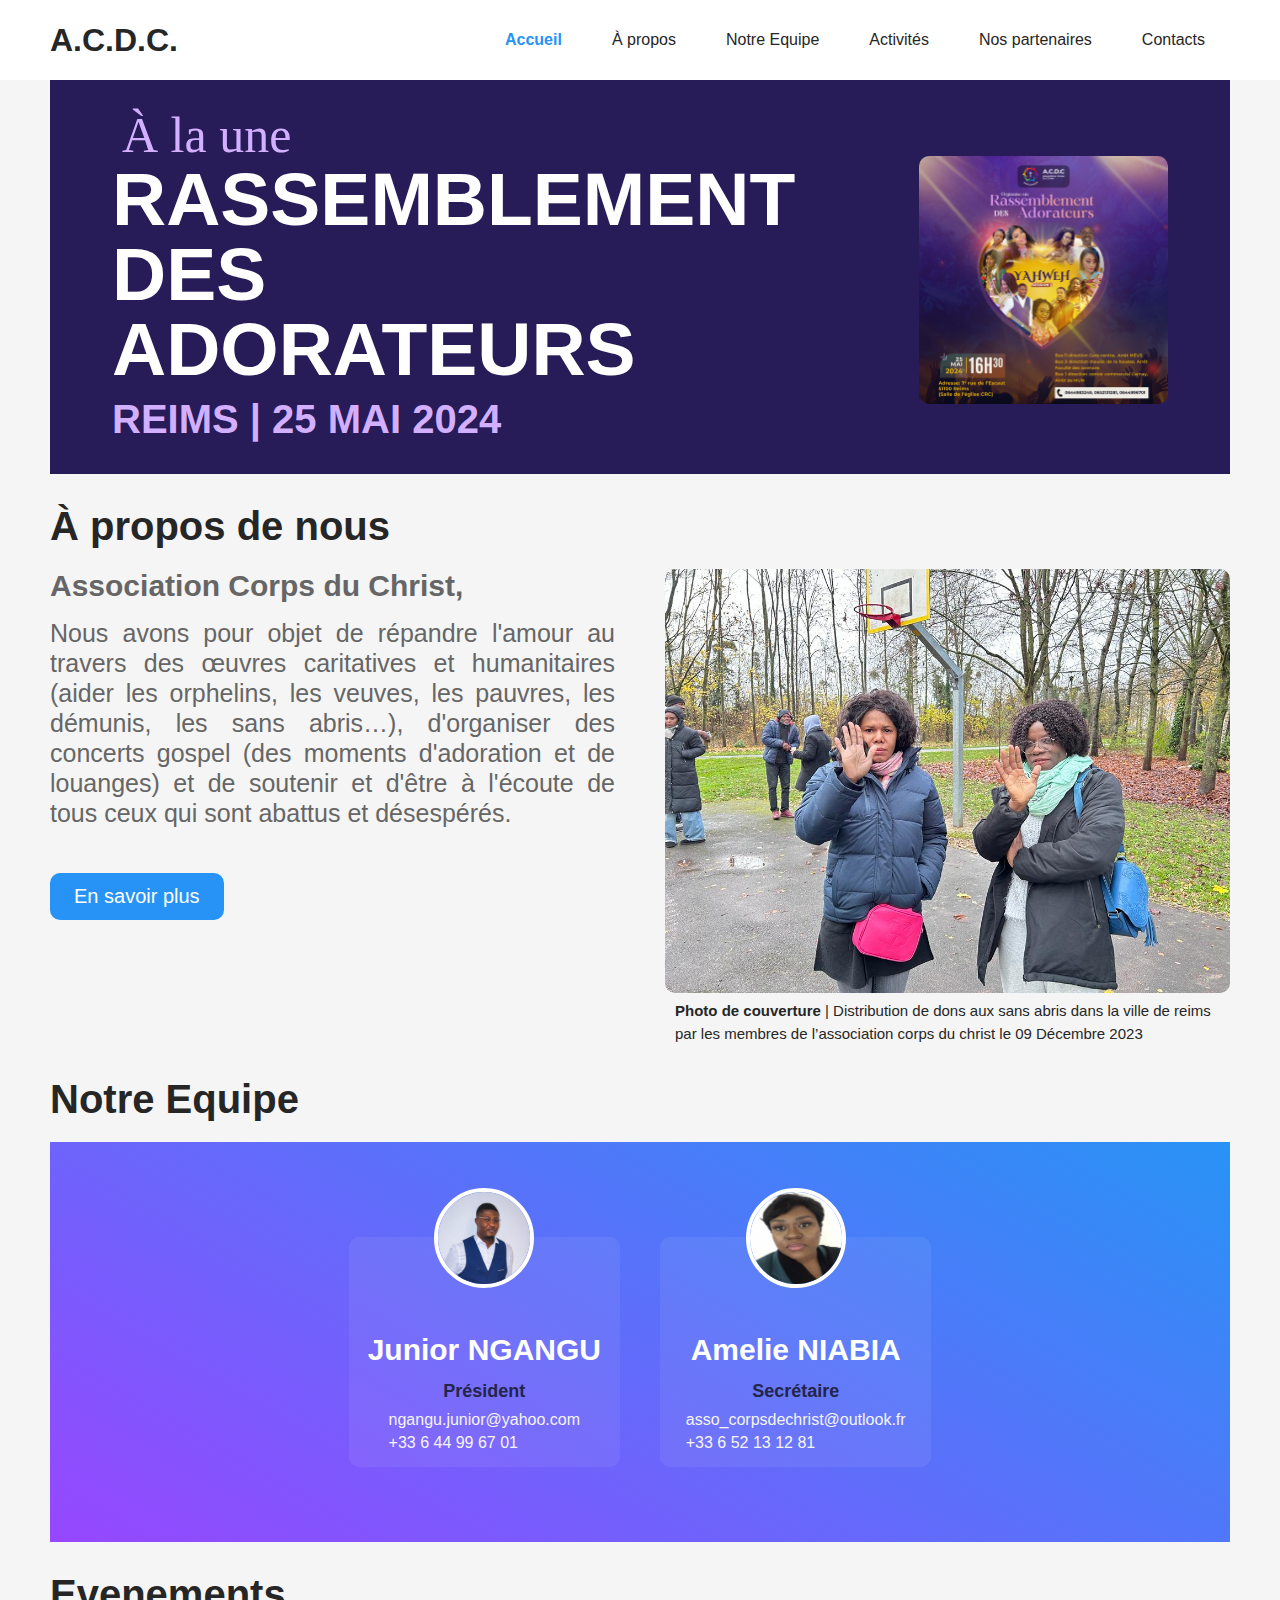
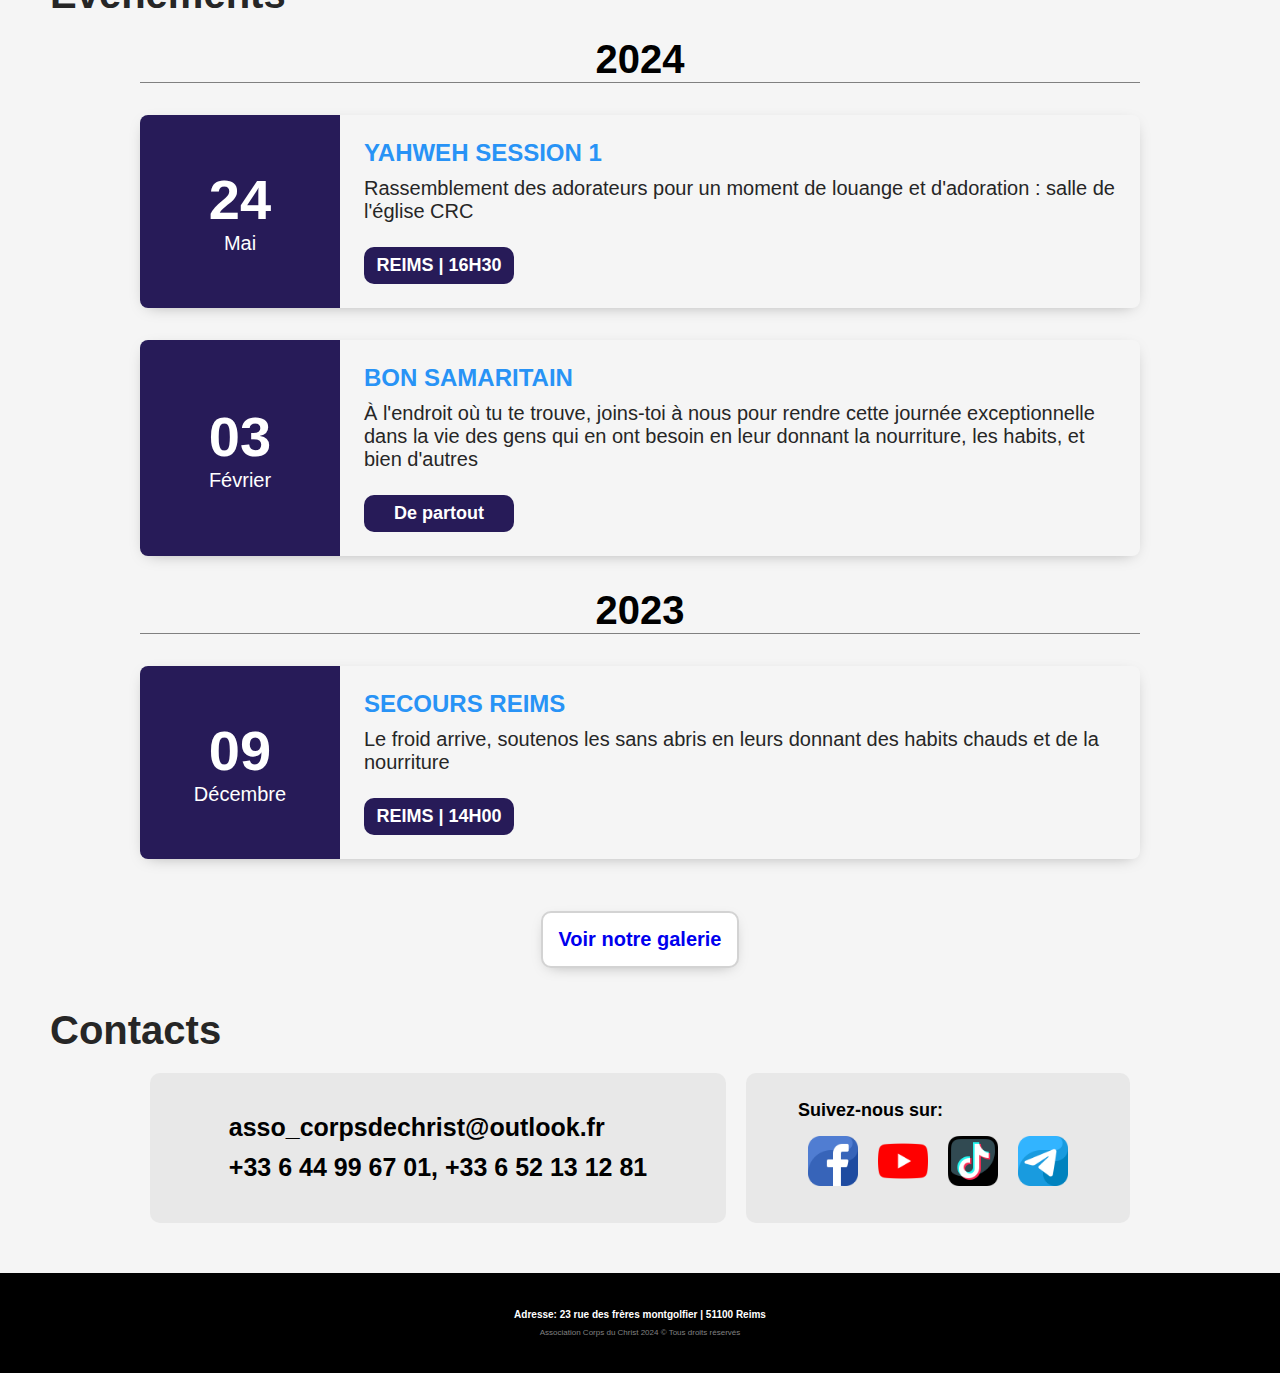
<file: index.html>
<!DOCTYPE html>
<html lang="en" dir="ltr" >
<head>
    <meta charset="UTF-8">
    <title>ACDC-Monde</title>
    <meta name="viewport" content="width=device-width, initial-scale=1.0">
    <link rel="stylesheet" href="style.css">
</head>
 
<body>
<!-- contenu de la barre de navigation -->

<nav class="navbar">
            <a href="" class="logo">A.C.D.C.</a> 
    
        <div class="nav-links">
            <ul>
                <li class="active"><a href="#">Accueil</a></li>
                <li><a href="#">À propos</a></li>
                <li><a href="#">Notre Equipe</a></li>
                <li><a href="#">Activités</a></li>
                <li><a href="#"> Nos partenaires</a></li>
                <li><a href="#">Contacts</a></li>
            </ul>  
        </div>
        <img src="menu.png" alt="menu hamburger" class="menu-hamburger">
    </nav>
<header>
    
</header>

<!-- contenu de la section a la une -->
<div class="topcontainer">
    <div class="top">
        <div class="left">
            <div class="left-text">
                <p>À la une</p>
                <h1>RASSEMBLEMENT <br>DES ADORATEURS</h1>
                <h3>REIMS | 25 MAI 2024</h3>
            </div>
        </div>
        <div class="right">
            <div class="topimg">
                <img src="top.jpg" alt="a-la-une" class="img">
            </div>
        </div>
    </div>
</div>

<!-- section a propos de nous -->

<section class="hero">
    <div class="heading">
        <h1>À propos de nous</h1>
    </div>
    <div class="container">
        <div class="hero-content">
            <h2>Association Corps du Christ, </h2>
            <p>
                Nous avons pour objet de répandre l'amour au travers des œuvres caritatives et humanitaires (aider les orphelins, les veuves, les pauvres, les démunis, les sans abris…), d'organiser des concerts gospel (des moments d'adoration et de louanges) et de soutenir et d'être à l'écoute de tous ceux qui sont abattus et désespérés.
            </p>
            <button class="cta-button">En savoir plus</button>
        </div>
        <div class="hero-image">
            <img src="cover.jpeg" alt="image de couverture">
            <div class="description">
                <p><b>Photo de couverture</b>  |  Distribution de dons aux sans abris dans la ville de reims par les membres de l’association corps du christ le 09 Décembre 2023</p>
            </div>
        </div>
    </div>
</section>

<!-- section notre equipe -->

<div class="team-container">
    <div class="title">
         <h1>Notre Equipe</h1>
    </div>
    <div class="main-team-container">
            <div class="sub_container">
               <img  class="profile_img" src="junior.jpg" alt="profile_image">
               <div class="content_infos">
                    <h1>Junior NGANGU</h1>
                    <span>Président</span>
                    <p>ngangu.junior@yahoo.com<br>+33 6 44 99 67 01 
                    </p>
               </div>
            </div>

            <div class="sub_container">
                <img  class="profile_img" src="amelie.jpeg" alt="profile_image">
                <div class="content_infos">
                    <h1>Amelie NIABIA</h1>
                    <span>Secrétaire</span>
                    <p>asso_corpsdechrist@outlook.fr<br>
                    +33 6 52 13 12 81
                    </p>
                </div>
            </div>  
    </div> 
</div>

<!-- section evenements --> 
<div class="event-main">
    <h1>Evenements</h1>

<div class="event-container">
    
    <h3 class="year">2024</h3>
<!-- evenement numero 1 -->
    <div class="event">
        <!-- date et mois de l'evenement -->
        <div class="event-left">
            <div class="event-date">
                <div class="date">24</div>
                <div class="month">Mai</div>
            </div>
        </div>
        <!-- titre et description de l'evenement -->
        <div class="event-right">
            <h3 class="event-title"> Yahweh session 1</h3>
            <div class="event-description"><p>Rassemblement des adorateurs pour un moment de louange et d'adoration : salle de l'église CRC</p> 
            </div>
            <div class="event-timing">
               REIMS  |  16H30
            </div>
        </div>
    </div>
<!-- evenement numero 2 2024 -->
    <div class="event">
        <div class="event-left">
            <div class="event-date">
                <div class="date">03</div>
                <div class="month">Février</div>
            </div>
            <div class="date">
            </div>
        </div>
        <div class="event-right">
            <h3 class="event-title"> BON SAMARITAIN</h3>
            <div class="event-description"><p>À l'endroit où tu te trouve, joins-toi à nous pour rendre cette journée exceptionnelle dans la vie des gens qui en ont besoin en leur donnant la nourriture, les habits, et bien d'autres</p>
            </div>
            <div class="event-timing">
                De partout
            </div>
        </div>
    </div>
<!-- evenements de l'annee 2023 -->
        <h3 class="year">2023</h3>
        <div class="event">
            <div class="event-left">
                <div class="event-date">
                    <div class="date">09</div>
                    <div class="month">Décembre</div>
                </div>
                <div class="date">
                </div>
            </div>
            <div class="event-right">
                <h3 class="event-title"> SECOURS REIMS</h3>
                <div class="event-description"><p>Le froid arrive, soutenos les sans abris en leurs donnant des habits chauds et de la nourriture</p>
                </div>
                <div class="event-timing">
                    REIMS  |  14H00
                </div>
            </div>
        </div>
        <!-- section pour la galerie photos -->
        <div class="galerie">
           <a href="galerie.html" class="galerie">Voir notre galerie</a> 
        </div>
    </div> 
</div> 
<!-- sections pour nos partenaires //our patners// -->



<!-- section pour les contacts -->

<div class="contact-section">
    <h1>Contacts</h1>
    <div class="contact-box">
        <div class="contacts">
            <div class="contact">
                <p>asso_corpsdechrist@outlook.fr</p>
                <p>+33 6 44 99 67 01, +33 6 52 13 12 81</p>
            </div>
        </div>
    
        <div class="follows">
            <div class="follow">
                <div class="title2">
                    <h2>Suivez-nous sur:</h2>
                </div>
                
                <div class="icons">
                    <a href="https://www.facebook.com/Associationcorpsduchrist?mibextid=ZbWKwL">
                        <img src="facebook.png" alt="facebook">
                    </a>
                    <a href="https://youtube.com/@frjuniorngangu?si=Rm4641eqpAY0Njrf">
                        <img src="youtube.png" alt="youtube">
                    </a>
                    <a href="https://www.tiktok.com/@junior.ngangu?_t=8kVK8HwYPDC&_r=1">
                        <img src="tiktok.png" alt="tiktok">
                    </a>
                    <a href="https://www.facebook.com/Associationcorpsduchrist?mibextid=ZbWKwL">
                        <img src="telegram.png" alt="telegram">
                    </a>
                </div>
            </div> 
        </div>
    </div>
</div>


<!-- section pour le bas de page -->
<footer>
    <div class="text">
        <h1>
            Adresse: 23 rue des frères montgolfier   |   51100 Reims
        </h1>
        <p>
            Association Corps du Christ 2024 © Tous droits réservés
        </p>
    </div>
</footer>
</body>
<script>
        const menuHamburger = document.querySelector(".menu-hamburger")
        const navLinks = document.querySelector(".nav-links")
 
        menuHamburger.addEventListener('click',()=>{
        navLinks.classList.toggle('mobile-menu')
        })
</script>
</html>
</file>
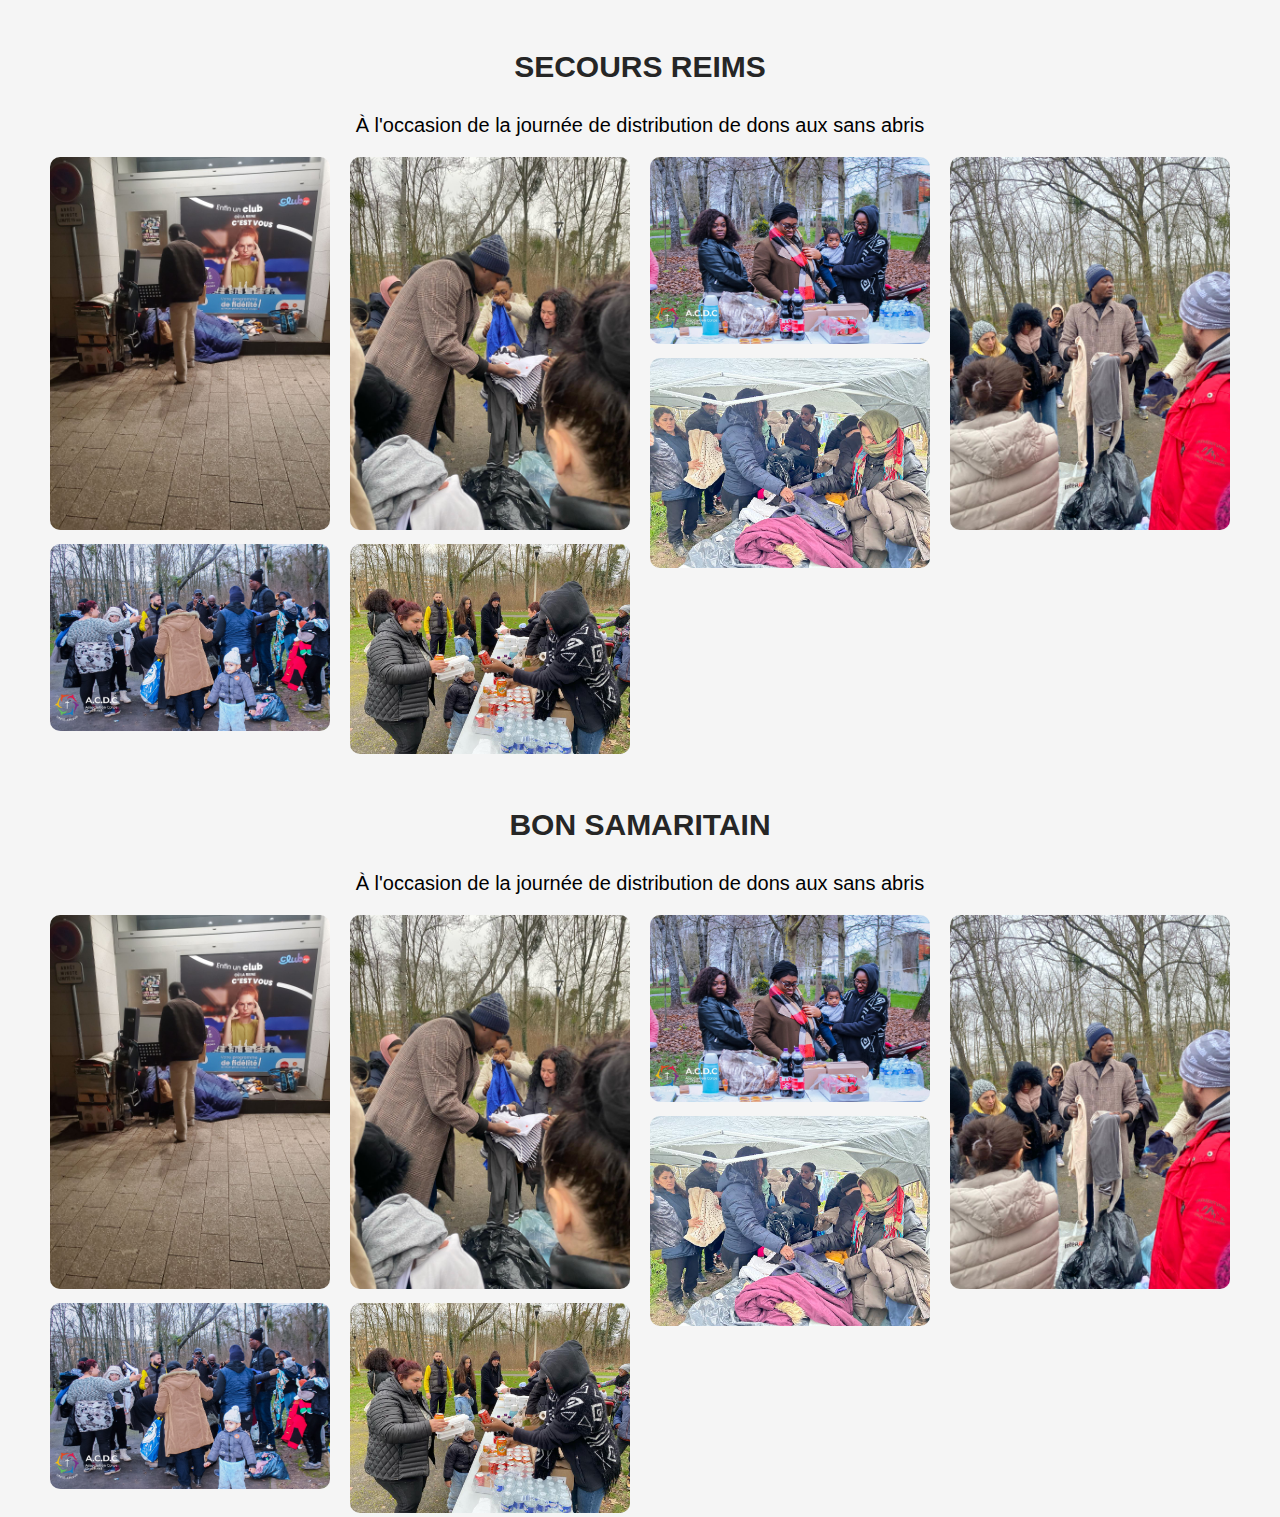
<file: galerie.html>
<!DOCTYPE html>
<html lang="en">
<head>
	<meta charset="UTF-8">
	<meta name="viewport" content="width=device-width, initial-scale=1.0">
	<link rel="stylesheet" href="style.css">
	<title>Galerie</title>
</head>

<body>
	<div class="gal">
		<div class="titre">
			<h1>SECOURS REIMS</h1>
			<p>À l'occasion de la journée de distribution de dons aux sans abris</p>
		</div>
		<div class="container-galerie">
			<div class="box">
				<img src="galerie1.jpeg" alt="">
			</div>
			<div class="box">
				<img src="galerie2.jpeg" alt="">
			</div>
			<div class="box">
				<img src="galerie3.jpeg" alt="">
			</div>
			<div class="box">
				<img src="galerie4.jpeg" alt="">
			</div>
			<div class="box">
				<img src="galerie5.jpeg" alt="">
			</div>
			<div class="box">
				<img src="galerie6.jpeg" alt="">
			</div>
			<div class="box">
				<img src="galerie7.jpeg" alt="">
			</div>
		</div>


		<div class="titre">
			<h1>BON SAMARITAIN</h1>
			<p>À l'occasion de la journée de distribution de dons aux sans abris</p>
		</div>
		<div class="container-galerie">
			<div class="box">
				<img src="galerie1.jpeg" alt="">
			</div>
			<div class="box">
				<img src="galerie2.jpeg" alt="">
			</div>
			<div class="box">
				<img src="galerie3.jpeg" alt="">
			</div>
			<div class="box">
				<img src="galerie4.jpeg" alt="">
			</div>
			<div class="box">
				<img src="galerie5.jpeg" alt="">
			</div>
			<div class="box">
				<img src="galerie6.jpeg" alt="">
			</div>
			<div class="box">
				<img src="galerie7.jpeg" alt="">
			</div>
		</div>
	</div>
</body>
</html>
</file>
<file: style.css>
*{
	margin: 0;
	padding: 0;
	text-decoration: none;
	list-style: none;
	box-sizing: border-box;
}

body {
	font-family: roboto, sans-serif;
	background-color: #f5f5f5;
}

/*styles pour la barre de navigation*/

.navbar {
position: absolute;
margin:0px;
display: flex;
justify-content: space-between;
align-items: center;
width: 100%;
box-sizing: border-box;
height: 80px;
background-color: white;
position: fixed;
z-index: 100
}
.navbar .logo {
	margin-left: 50px;
	font-size: 2em;
	font-weight: bold;
}
.navbar a {
	color: #262626;
}
.navbar .nav-links {
	display: flex;
	align-items: center;
}
.navbar .nav-links ul{
	display: flex;
	margin-right: 50px;
}
.navbar .nav-links ul li{
	margin: 0 25px;
}
.navbar .nav-links ul li.active a {
	color: #2893F6;
	font-weight: bold;
}
.navbar .menu-hamburger {
	display: none;
	position: absolute;
}

.mobile-menu {
	margin-left:0 ;
}

/*section a la une*/
.topcontainer{
	margin-left: 50px;
	margin-right: 50px;
	margin-bottom: 30px;
}
.top {
	background-color: #271B58;
	display:flex;
	flex-direction: row;
	justify-content: space-between;
	align-items: center;
	z-index: -100;
	width: 100%;
	height: auto;
}
.top .left{
	flex: 1 1 50%;
	padding: 2em 2em 2em;
	margin: 0 30px;
	margin-top: 90px;
}
.top .right{
	flex: 1 1 50%;
	padding: 2em 2em 2em;
	margin: 0 30px;
	margin-top: 90px;
}
.top p {
	color: #D2AFFF;
	font-family: Parisienne;
	font-size: 50px;
	margin-bottom: 15px;
}
.top h1{
	color: white;
	font-size: 75px;
	line-height: 1;
	margin: 10px 0;
}
.top h3 {
	color: #D2AFFF;
	font-size: 40px;
}

/* styles pour la section À propos de nous*/
.hero .heading h1{	
	color: #262626;
	margin-left: 50px;
	font-size: 40px;
	margin-bottom: 20px;
}
.container{
	margin: 0;
	display: flex;
	flex-direction: row;
	justify-content: center;
	width: 100%;
	margin-bottom: 30px;
}
.hero-content{
	flex: 1;
	margin-left: 50px;
	margin-right: 25px;
}
.hero-content h2{
	color: #666;
	font-size: 30px;
}
.hero-content p{
	margin: 0;
	font-size: 25px;
	line-height: 1.2;
	color: #666;
	margin-top: 15px;
	margin-bottom: 15px;
	text-align: justify;
}
.hero-content button{
	display: inline-block;
	background-color: #2893F6;
	color: #fff;
	padding: 12px 24px;
	border-radius: 10px;
	font-size: 20px;
	border: none;
	cursor: pointer;
	transition: 0.3s ease;
	margin-top: 30px;
}
.hero-content button:hover{
	background-color: #1A6EBB;
	transform: scale(1.1);
	margin-left: 20px;
	margin-bottom: 30px;
}
.hero-image{
	flex: 1;
	margin-right: 50px;
	margin-left: 25px;
}
.hero-image .description p {
	color: #262626;
	font-size: 15px;
}
img{
	width: 100%;
	height: auto;
	border-radius: 10px;
}

/*styles pour la section notre equipe*/

.team-container{
	height: auto;
	margin-left: 50px;
	margin-right: 50px;
}
.title h1{
	color: #262626;
	font-size: 40px;
	margin-bottom: 20px;
}
.main-team-container {
	background :linear-gradient(30deg, #9747FF,#2893F6);
	width: 100%;
	height: 400px;
	display: flex;
	flex-direction: row;
	align-items: center;
	justify-content: center;
	gap: 40px;
	padding: 20 20;
	margin-bottom: 30px;
}
.main-team-container .sub_container{
   background-color: rgba(247, 244, 240, 0.073);
   border-radius: 10px;
   width: 23%;
   height: 230px;
   display: flex;
   flex-direction: column;
   align-items: center;
   justify-content: center;
   margin-top: 20px;
}
.profile_img{
    width: 100px;
    border: 4px solid white;
    border-radius: 50%;
    position: relative;
    bottom: 45px
}
.content_infos{
	padding: 15px;
	margin-top: -25px;
	display: flex;
   flex-direction: column;
   justify-content: center;
   align-items: center;
}
h1{
	color: white;
	margin: 10px 0;
	font-size: 30px;
}
p{
	color: whitesmoke;
	font-size: 16px;
	margin: 2px;
	margin-inline: 10px;
	line-height: 23px;
}
span{
    color: #23254A;
    font-size: 18px;
    margin: 4px;
    font-weight: bold;
}

/* styles pour la section evenements\activites */

.event-main h1{
	color: #262626;
	font-size: 40px;
	margin-bottom: 20px;
	margin-left: 50px;
}
.event-container{
	max-width: 1000px;
	margin: 0 auto;
}

.event-container h3.year {
font-size: 40px;
text-align: center;
border-bottom: 1px solid grey;
}
.event-container .event{
	box-shadow: 0 4px 16px -8px rgba(0, 0, 0, 0.4);
	display: flex;
	border-radius: 8px;
	margin: 32px 0;
}
.event .event-left{
	background: #271B58;
	min-width: 200px;
	display: flex;
	justify-content: center;
	align-items: center;
	color: #fff;
	padding: 8px 48px;
	font-weight: bold;
	text-align: center;
	border-radius: 8px 0 0 8px;
}
.event .event-left .date{
font-size: 56px;
}
.event .event-left .month{
	font-size: 20px;
	font-weight: normal;
}
.event .event-right{
	display: flex;
	flex-direction: column;
	justify-content: center;
	padding: 0 24px;
}
.event .event-right h3.event-title {
font-size: 24px;
margin: 24px 0 10px 0;
color: #2893F6;
text-transform: uppercase;
}
.event .event-right .event-timing{
	background-color: #271B58;
	color: white;
	display: flex;
	align-items: center;
	justify-content: center;
	width: 150px;
	padding: 8px;
	border-radius: 10px;
	margin: 24px 0;
	font-size: 18px;
	font-weight: bold;
}
.event-description p {
	font-size: 20px;
	font-weight: 445;
	color: #262626;
	margin: 0 auto;
}
.event .event-right .event-timing img{
height: 20px;
padding-right: 8px;
}
.galerie {
	display: flex;
	justify-content: center;
	align-items: center;
	margin: 20px 0;
}
.galerie a {
	background-color: white;
	font-size: 20px;
	border: 2px solid lightgray;
	border-radius: 10px;
	padding: 15px 15px;
	font-weight: bold;
	box-shadow: 0 4px 16px -8px rgba(0, 0, 0, 0.4);
}
.galerie a:hover {
	background-color: #271B58;
	color: white;
	font-size: 20px;
	border: 2px solid lightgray;
	border-radius: 10px;
	padding: 15px 15px;
	font-weight: bold;
	transform: scale(1.1);
	box-shadow: 0 4px 16px -8px rgba(0, 0, 0, 0.4);
}

/* styles pour la page galerie*/

.gal {
	width: 100%;
	height: auto;
	display: flex;
	flex-direction: column;
	align-items: center;
	justify-content: center;

}
.container-galerie{
columns: 4;
column-gap: 20px;
margin-left: 50px;
margin-right: 50px;
}
.container-galerie .box{
	width: 100%;
	margin-bottom: 10px;
}
.container-galerie .box img {
	max-width: 100%;
	border-radius: 10px;
}

.titre{
	display: flex;
	flex-direction: column;
	align-items: center;
	justify-content: center;
}
.titre h1{
	color: #262626;
	font-size: 30px;
	margin-top: 50px;
}
.titre p {
	color: black;
	font-size: 20px;
	margin: 20px 20px;
}

/*contacts and follow section*/

.contact-section {
	width: 100%;
	margin-bottom: 30px;
}
.contact-section h1 {
	color: #262626;
	font-size: 40px;
	margin-left: 50px;
	margin-bottom: 20px;
}
.contact-box{
	display: flex;
	flex-direction: row;
	align-items: center;
	justify-content: space-between;
}
.contacts {
	display: flex;
	flex-direction: row;
	align-items: center;
	justify-content: center;
	background-color: #E8E8E8;
	border-radius: 10px;
	width: 45%;
	min-height: 150px;
	margin-left: 150px;
	margin-bottom: 20px;
}

.contact{
	margin: 20px 20px;
}
.contact p{
	color: black;
	font-size: 25px;
	font-weight: bold;
	line-height: 1.5;
}
.follow .icons a {
  text-decoration: none;
  display: inline-block;
}

/* Styles pour le logo */

.follows {
	margin-right: 150px;
	display: flex;
	flex-direction: row;
	align-items: center;
	justify-content: center;
	background-color: #E8E8E8;
	border-radius: 10px;
	width: 30%;
	min-height: 150px;
	margin-left: 10px;
	margin-bottom: 20px;
}
.follow{
	display: flex;
	flex-direction: column;
	justify-content: center;
}
.title2 h2 {
	font-size: 18px;
	margin-bottom: 10px;
}
.icons {
	height: auto;
	display: flex;
	flex-direction: row;
}
.follow .icons img {
	margin: 0 5px;
	padding: 5px 5px;
  	width: 60px;
  	height: auto;
}
.text {
	display: flex;
	flex-direction: column;
	align-items: center;
	justify-content: center;
	background-color: black;
	width: 100%;
	height: 100px;
}

.text h1 {
	text-align: center;
	font-size: 18px;
	margin-bottom: 5px;
}
.text p {
	color: grey;
	font-size: 14px;
}






















/*responsive*/



@media screen and (max-width:769px) {

.navbar .menu-hamburger {
	display: block;
	width: 35px;
	position: absolute;
	top: 30px;
	right: 30px;
}
.nav-links {
	display: none;
}

.mobile-menu{

}

/*section a la une */
.topcontainer {
	height: auto;
}
.top {
	width: 100%;
	height: auto;
}
.top .left{
	margin: 0 10px;
	margin-top: 90px;
	min-width: 70px;
}
.top .right{
	margin: 0 30px;
	margin-top: 90px;
}
.top p {
	font-size: 30px;
	margin-bottom: 15px;
}
.top h1{
	font-size: 25px;
	line-height: 1;
}
.top h3 {
	font-size: 20px;
}
.topimg img {
	min-width: 70px;
}


/*section a propos de nous*/
.hero .heading h1 {
	font-size: 30px;
}
.hero-content button{
	padding: 8px 16px;
	border-radius: 5px;
	font-size: 15px;
	transition: 0.3s ease;
	margin-top: 10px;
}
.hero-content button:hover{
	transform: scale(1.1);
}
.container .hero-content h2 {
	font-size: 20px;
}
.container .hero-content p {
	font-size: 20px;
}
.hero-image .description p {
	font-size: 13px;
	line-height: 1.4;
}

/*section notre equipe*/
.title h1{
	font-size: 30px;
	margin-bottom: 20px;
}
.main-team-container {
	width: 100%;
	height: 280px;
	gap: 30px;
	padding: 10 10;
	margin-bottom: 20px;
}
.main-team-container .sub_container{
   width: 35%;
   height: 200px;
   margin-top: 20px;
}
.profile_img{
    width: 70px;
    bottom: 45px
}
.content_infos{
	padding: 10px;
}
h1{
	margin: 8px 0;
	font-size: 20px;
}
p{
	font-size: 13px;
	margin: 2px;
	margin-inline: 8px;
	line-height: 20px;
}
span{
    font-size: 15px;
    margin: 4px;
}

/* styles pour la section evenements\activites */

.event-main h1{
	font-size: 30px;
	margin-bottom: 20px;
	margin-left: 50px;
}
.event-container{
	max-width: 550px;
}
.event-container h3.year {
font-size: 30px;
}
.event-container .event{
	margin: 20px 0;
}
.event .event-left{
	min-width: 150px;
	padding: 6px 30px;
}
.event .event-left .date{
font-size: 40px;
}
.event .event-left .month{
	font-size: 17px;
}
.event .event-right{
	padding: 0 14px;
}
.event .event-right h3.event-title {
font-size: 20px;
margin: 14px 0 6px 0;
}
.event .event-right .event-timing{
	width: 120px;
	padding: 8px;
	border-radius: 5px;
	margin: 14px 0;
	font-size: 15px;
}
.event-description p {
	font-size: 15px;
	font-weight: 440;
	color: #262626;
	margin: 0 auto;
}
.event .event-right .event-timing img{
padding-right: 8px;
}
.galerie {
	margin: 15px 0;
}
.galerie a {
	font-size: 15px;
	border-radius: 8px;
}
.galerie a:hover {
	font-size: 15px;
	border-radius: 8px;
}

/* styles pour la page galerie*/

.gal .container-galerie {
	columns: 3;
}
/*contacts and follow section*/

.contact-section h1 {
	font-size: 30px;
}
.contacts {
	width: 45%;
	min-height: 120px;
	margin-left: 80px;
}

.contact{
	margin: 15px 15px;
}
.contact p{
	font-size: 17px;
	line-height: 1.4;
}
/* Styles pour les icones reseaux */
.follows {
	margin-right: 80px;
	min-height: 120px;
	margin-left: 10px;
}
.title2 h2 {
	font-size: 16px;
	margin-bottom: 10px;
}
.follow .icons img {
	margin: 0 3px;
	padding: 1px 1px;
  	width: 36px;
}
/*footer// bas de page*/
.text h1 {
	text-align: center;
	font-size: 16px;
	margin-bottom: 5px;
}
.text p {
	color: grey;
	font-size: 13px;
}
/*fin de reponsive pour une tablette 768px*/
}









@media screen and (max-width: 749px) {

.top .left{
	flex: 1 1 50%;
	padding: 1em 1em 1em;
	margin: 0 30px;
	margin-top: 90px;
}
.top .right{
	flex: 1 1 50%;
	padding: 2em 2em 2em;
	margin: 0 30px;
	margin-top: 90px;
}
.top p {
	font-size: 25px;
	margin-bottom: 15px;
}
.top h1{
	font-size: 20px;
	line-height: 1;
}
.top h3 {
	font-size: 15px;
}
.contact p{
	font-size: 15px;
	line-height: 1.4;
}

/*section notre equipe*/

.title h1 {
	font-size: 25px;
	margin-bottom: 20px;
}
.main-team-container {
	gap: 30px;
	padding: 10 10;
	margin-bottom: 20px;
}
.main-team-container .sub_container{
   width: 40%;
   height: 180px;
   margin-top: 20px;
}
.profile_img{
    width: 70px;
    bottom: 40px
}
h1{
	margin: 8px 0;
	font-size: 15px;
}
p{
	font-size: 12px;
	margin: 2px;
}
span{
    font-size: 15px;
}
}



@media screen and (max-width: 649px){
.top {
	padding: 0 0;
}
.top .left{
	flex: 1 1 50%;
	padding: 0.5em 0.5em 0.5em;
	margin: 0 30px;
	margin-top: 90px;
}
.top .right{
	flex: 1 1 50%;
	padding: 0.8em 0.8em 0.8em;
	margin: 0 30px;
	margin-top: 90px;
}
.top p {
	font-size: 15px;
	margin-bottom: 8px;
}
.top h1{
	font-size: 20px;
	line-height: 1;
}
.top h3 {
	font-size: 13px;
}
.contact p{
	font-size: 13px;
	line-height: 1.4;
}

/* a propos de nous */

.hero .heading h1{	
	margin-left: 50px;
	font-size: 25px;
	margin-bottom: 20px;
}
.container{
	display: flex;
	flex-direction: row;
	justify-content: center;
	width: 100%;
	margin-bottom: 10px;
}

.container .hero-content h2{
	font-size: 15px;
}
.container .hero-content p{
	font-size: 15px;
	line-height: 1.2;
	margin-top: 15px;
	margin-bottom: 15px;
	text-align: justify;
}
.container .hero-content{
	margin-right: 5px;
}
.hero-content .hero-image {
	margin-left: 5px;
}
.hero-content button{
	padding: 10px 18px;
	border-radius: 6px;
	font-size: 16px;
	transition: 0.3s ease;
	margin-top: 10px;
}
.hero-content button:hover{
	transform: scale(1.1);
	margin-left: 5px;
	margin-bottom: 10px;
}

/* styles pour la section evenements\activites */

.event-main h1{
	font-size: 25px;
}
.event-container{
	max-width: 450px;
}
.event-container h3.year {
font-size: 20px;
}
.event-container .event{
	margin: 17px 0;
}
.event .event-left{
	min-width: 120px;
	padding: 4px 20px;
}
.event .event-left .date{
font-size: 30px;
}
.event .event-left .month{
	font-size: 14px;
}
.event .event-right{
	padding: 0 12px;
	min-width: 300px;
}
.event .event-right h3.event-title {
font-size: 18px;
margin: 12px 0 6px 0;
}
.event .event-right .event-timing{
	width: 130px;
	padding: 8px;
	margin: 10px 0;
	font-size: 12px;
}
.event-description p {
	font-size: 14px;
	font-weight: 440;
}
.event .event-right .event-timing img{
padding-right: 8px;
}
.galerie {
	margin: 12px 0;
}
.galerie a {
	font-size: 13px;
	border-radius: 8px;
}
.galerie a:hover {
	font-size: 13px;
	border-radius: 8px;
}

/*contacts*/

.contact-section h1 {
	font-size: 25px;
}
.contacts {
	width: 45%;
	min-height: 100px;
	margin-left: 60px;
}

.contact p{
	font-size: 13px;
	line-height: 1.4;
}
/* Styles pour les icones reseaux */
.follows {
	margin-right: 60px;
	min-height: 100px;
	margin-left: 10px;
}
.title2 h2 {
	font-size: 12px;
	margin-bottom: 10px;
}
.follow .icons img {
	margin: 0 3px;
	padding: 1px 1px;
  	width: 32px;
}

}

/*a revoir le code de la section contacts*/
@media screen and (max-width: 574px){

.contact-section  {

}
.contact-box{
	display: flex;
	flex-direction: column;
}
.contacts {
  width: 100%;
  min-height: 100px;
}

.contact p {
  font-size: 11px;
}

.follows {
  width: 100%;
  min-height: 100px;
}

.title h2 {
  font-size: 120px;
}

.follow .icons img {
  margin: 0 3px;
  width: 32px;
}
}








@media screen and (max-width: 528px){
.topcontainer{
	width: 100%;
	display: flex;
	flex-direction: row;
	}
.top {
	padding: 0 0;
	display: flex;
	flex-direction: column;
}
.top .right{
	margin-top: 10px;
}
.top p {
	font-size: 25px;
}
.top h1{
	font-size: 35px;
}
.top h3 {
	font-size: 18px;
}

/* a propos de nous */

.hero .container {
	display: flex;
	flex-direction: column;
}
.hero .heading h1{	
	margin-left: 50px;
	font-size: 30px;
	margin-bottom: 20px;
}
.container{
	display: flex;
	flex-direction: row;
	align-items: center;
	justify-content: center;
	width: 100%;
	margin-bottom: 10px;
}
.hero-content{
	align-items: center;
	justify-content: center;
	width: 100%;
}
.hero-content h2{
	color: #666;
	font-size: 25px;
}
.hero-content p{
	margin: 0;
	font-size: 25px;
	line-height: 1.2;
	color: #666;
	margin-top: 15px;
	margin-bottom: 15px;
	text-align: justify;
}
.hero-content button{
	padding: 12px 24px;
	border-radius: 10px;
	font-size: 20px;
	transition: 0.3s ease;
	margin-top: 30px;
}
.hero-content button:hover{
	transform: scale(1.1);
	margin-left: 20px;
	margin-bottom: 30px;
}
.hero-image{
	margin: 0 auto;
	padding: 0 0;
	margin-top: 50px;
	margin-right: 20px;
	margin-left: 20px;
}
.hero-image .description p {
	color: #262626;
	font-size: 15px;
}
img{
	width: 100%;
	height: auto;
	border-radius: 10px;
}

/*styles pour la section notre equipe*/

.team-container{
	height: auto;
	margin: 0 auto;
	margin-right: 20px;
	margin-left: 20px;
}
.title h1{
	font-size: 25px;
	margin-bottom: 20px;
}
.main-team-container {
	width: 100%;
	height: 500px;
	display: flex;
	flex-direction: column;
	align-items: center;
	justify-content: center;
	margin-bottom: 30px;
}
.main-team-container .sub_container{
   border-radius: 10px;
   width:60%;
   height: 180px;
   display: flex;
   flex-direction: column;
   align-items: center;
   justify-content: center;
   margin-top: 30px;
}
.profile_img{
    width: 70px;
    border: 4px solid white;
    border-radius: 50%;
    position: relative;
    bottom: 33px
}
h1{
	margin: 10px 0;
	font-size: 20px;
}
p{
	font-size: 14px;
	margin-inline: 10px;
}
span{
    font-size: 16px;
}

/*contacts*/

.contact-section h1 {
	font-size: 25px;
}
.contacts {
	width: 45%;
	min-height: 100px;
	margin-left: 60px;
}

.contact p{
	font-size: 13px;
	line-height: 1.4;
}
/* Styles pour les icones reseaux */
.follows {
	margin-right: 60px;
	min-height: 100px;
	margin-left: 10px;
}
.title2 h2 {
	font-size: 12px;
	margin-bottom: 10px;
}
.follow .icons img {
	margin: 0 3px;
	padding: 1px 1px;
  	width: 32px;
}

}





@media screen and (max-width: 450px){

/* a propos de nous */

.hero .container {
	display: flex;
	flex-direction: column;
}
.hero .heading h1{	
	margin-left: 20px;
	font-size: 25px;
	margin-bottom: 15px;
}
.container{
	display: flex;
	flex-direction: row;
	align-items: center;
	justify-content: center;
	width: 100%;
	margin-bottom: 10px;
}
.hero-content{
	align-items: center;
	justify-content: center;
	max-width: 100%;
}
.hero-content h2{
	font-size: 20px;
	margin-bottom: 8px;
}
.container .hero-content p{
	font-size: 15px;
	line-height: 1.2;
	margin-top: 6px;
	margin-right: 0px;
	text-align: justify;
	max-width:100% ;
}
.hero-content button {
	padding: 8px 14px;
	border-radius: 5px;
	font-size: 15px;
	transition: 0.3s ease;
	margin-top: 5px;
}
.hero-content button:hover{
	transform: scale(1.0);
}
.hero-image{
	margin: 0 auto;
	padding: 0 0;
	margin-right: 20px;
	margin-left: 20px;
	margin-top: 20px;
}
.hero-image .description p {
	font-size: 12px;
}
img{
	width: 100%;
	height: auto;
	border-radius: 10px;
}


/* styles pour la section evenements\activites */

.event-main h1{
	font-size: 25px;
	margin-left: 20px;
}
.event-container{
	max-width: 320px;
}
.event-container h3.year {
font-size: 20px;
}
.event-container .event{
	margin: 15px 0;
}
.event .event-left{
	min-width: 70px;
	padding: 4px 20px;
}
.event .event-left .date{
font-size: 23px;
}
.event .event-left .month{
	font-size: 12px;
}
.event .event-right{
	padding: 0 8px;
	min-width: 250px;
}
.event .event-right h3.event-title {
font-size: 14px;
margin: 10px 0 6px 0;
}
.event .event-right .event-timing{
	width: 110px;
	padding: 8px;
	margin: 8px 0;
	font-size: 10px;
}
.event-description p {
	font-size: 11px;
	line-height: 1.2;
	font-weight: 440;
}
.event .event-right .event-timing img{
padding-right: 8px;
}
.galerie {
	margin: 5px 0;

}
.galerie a {
	font-size: 11px;
	border-radius: 7px;
	padding: 10px 10px;
}
.galerie a:hover {
	font-size: 11px;
	border-radius: 7px;
	padding: 10px 10px;
}

/*section contacts*/

.contact-section{
	margin: 0;
	padding: 0 0;
	width: 100%;
}
.contact-section h1 {
	font-size: 25px;
	margin-left: 20px;
}
.contacts {
	width: 200px;

}
.contact p{
	font-size: 8px;
	line-height: 1.4;
}
/* Styles pour les icones reseaux */
.follows {
	width: 200px;

}
.title2 h2 {
	font-size: 12px;
	margin-bottom: 10px;
}
.follow .icons img {
  	width: 25px;
}

}


/*footer*/
.text h1 {
	font-size: 10px;
}
.text p {
	font-size: 8px;
	margin-top: -4px;
}
}













@media screen and (min-width: 310px) and (max-width: 350px){
	.navbar {
		padding: 0;
		flex-direction: row;
		align-items: center;
		justify-content: center;

	}
	.navbar .menu-hamburger {
		display: block;
		width: 35px;
	}
	.logo a {
		position: absolute;
		font-size: 25px;
		margin: 0px;
		margin-left: 5px;
	}
	.nav-links {
		top: 0;
		left: 0;
		position: absolute;
		width: 100%;
		height: 80vh;
		display: flex;
		justify-content: center;
		align-items: center;
		margin-left: -100%;
	}
	.nav-links .mobile-menu {
		margin-left: 0;
	}
	
	.nav-links ul {
		display: flex;
		flex-direction: column;
		align-items: center;
	}
	.nav-links ul li {
		margin: 25px 0;
	}
	
}

/*
@media screen and (min-width: 1075px) and (max-width: 1450px)*/
</file>
